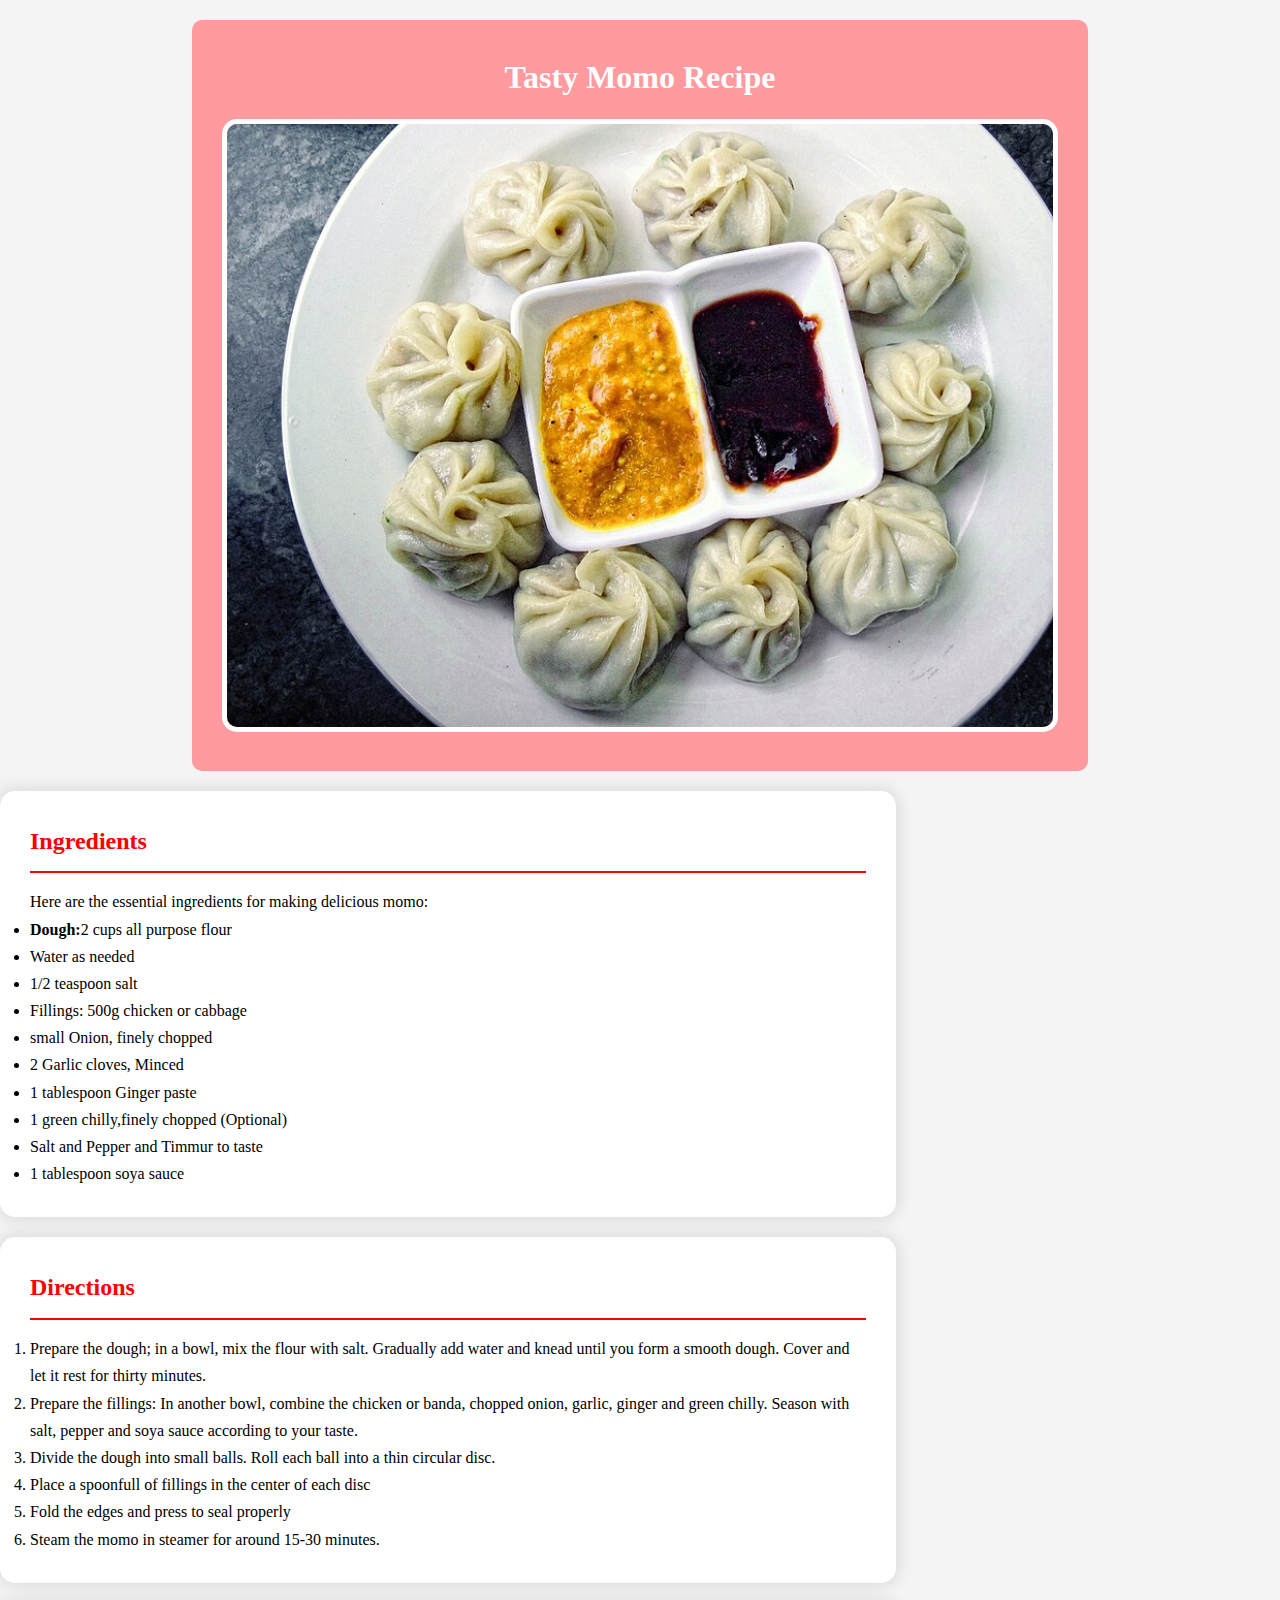
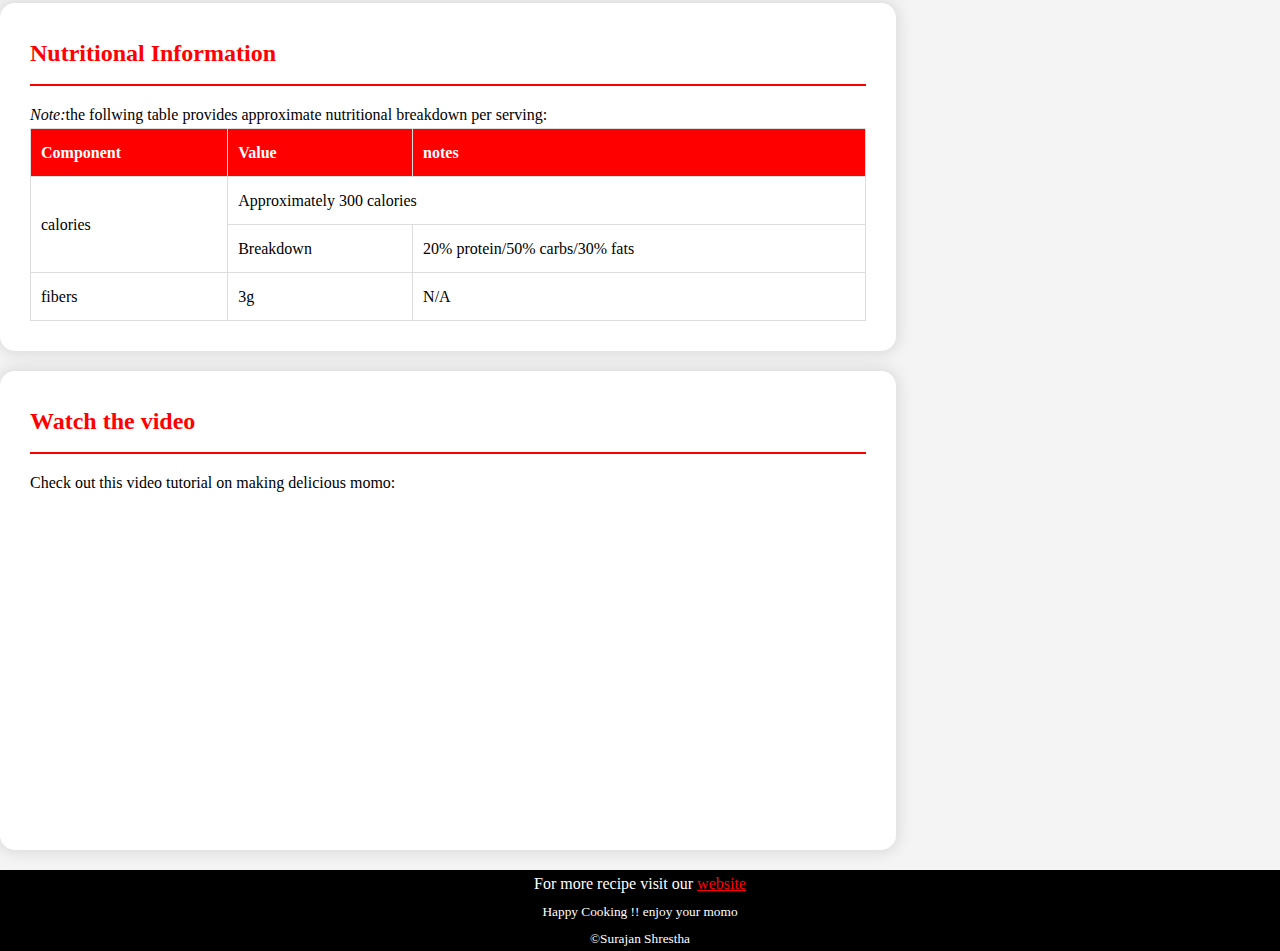
<file: Web_Technonogy/Lab_01/index.html>
<!DOCTYPE html>
<html lang="en">
<head>
    <meta charset="UTF-8">
    <meta name="viewport" content="width=device-width, initial-scale=1.0">
    <title>MOMO_recepie</title>
    <link rel="stylesheet" href="style.css">
</head>
<body>

    <header>
        <h1> Tasty Momo Recipe</h1>
        <img src="Momo_nepal.jpg" alt="" />
    </header>
    <section>
        <h2>Ingredients</h2>
        <p>
            Here are the essential ingredients for making delicious momo:
        </p>
        <ul>
            <li><strong>Dough:</strong>2 cups all purpose flour</li>
            <li>Water as needed</li>
            <li>1/2 teaspoon salt</li>
            <li>Fillings: 500g chicken or cabbage</li>
            <li>small Onion, finely chopped</li>
            <li>2 Garlic cloves, Minced</li>
            <li>1 tablespoon Ginger paste</li>
            <li>1 green chilly,finely chopped (Optional)</li>
            <li>Salt and Pepper and Timmur to taste</li>
            <li>1 tablespoon soya sauce</li>
        </ul>
    </section>
    <section>
        <h2>Directions</h2>
        <ol>
            <li>Prepare the dough; in a bowl, mix the flour with salt. Gradually add water and knead until you form a
                smooth dough. Cover and let it rest for thirty minutes.
            </li>
            <li>Prepare the fillings: In another bowl, combine the chicken or banda, chopped onion, garlic, ginger and
                green chilly. Season with salt, pepper and soya sauce according to your taste.</li>
            <li>Divide the dough into small balls. Roll each ball into a thin circular disc.</li>
            <li>Place a spoonfull of fillings in the center of each disc</li>
            <li>Fold the edges and press to seal properly</li>
            <li>Steam the momo in steamer for around 15-30 minutes.</li>
        </ol>
    </section>
    <section>
        <h2>Nutritional Information</h2>
        <p><em>Note:</em>the follwing table provides approximate nutritional breakdown per serving:</p>
        <table border="1">
            <thead>
                <tr>
                    <th>Component</th>
                    <th>Value</th>
                    <th>notes</th>
                </tr>
            </thead>
            <tbody>
                <tr>
                    <td rowspan="2">calories</td>
                    <td colspan="2">Approximately 300 calories</td>
                </tr>
                <tr>
                    <td>Breakdown</td>
                    <td>20% protein/50% carbs/30% fats</td>
                </tr>
                <tr>
                    <td>fibers</td>
                    <td>3g</td>
                    <td>N/A</td>
                </tr>
            </tbody>
        </table>
    </section>
    <section>
        <h2>Watch the video</h2>
        <p>Check out this video tutorial on making delicious momo:</p>
        <iframe width="500" height="315" src="https://www.youtube.com/embed/wXK1FtzvhFk?si=ANEE7KKOMz171qMI"
            title="YouTube video player" frameborder="0"
            allow="accelerometer; autoplay; clipboard-write; encrypted-media; gyroscope; picture-in-picture; web-share"
            referrerpolicy="strict-origin-when-cross-origin" allowfullscreen></iframe>
    </section>
    <footer>
        <p>For more recipe visit our <a href="#" target="_blank">website</a></p>
        <p><small>Happy Cooking !! enjoy your momo</small></p>
        <p><small>&copy;Surajan Shrestha</small></p>

    </footer>


</body>
</html>
</file>
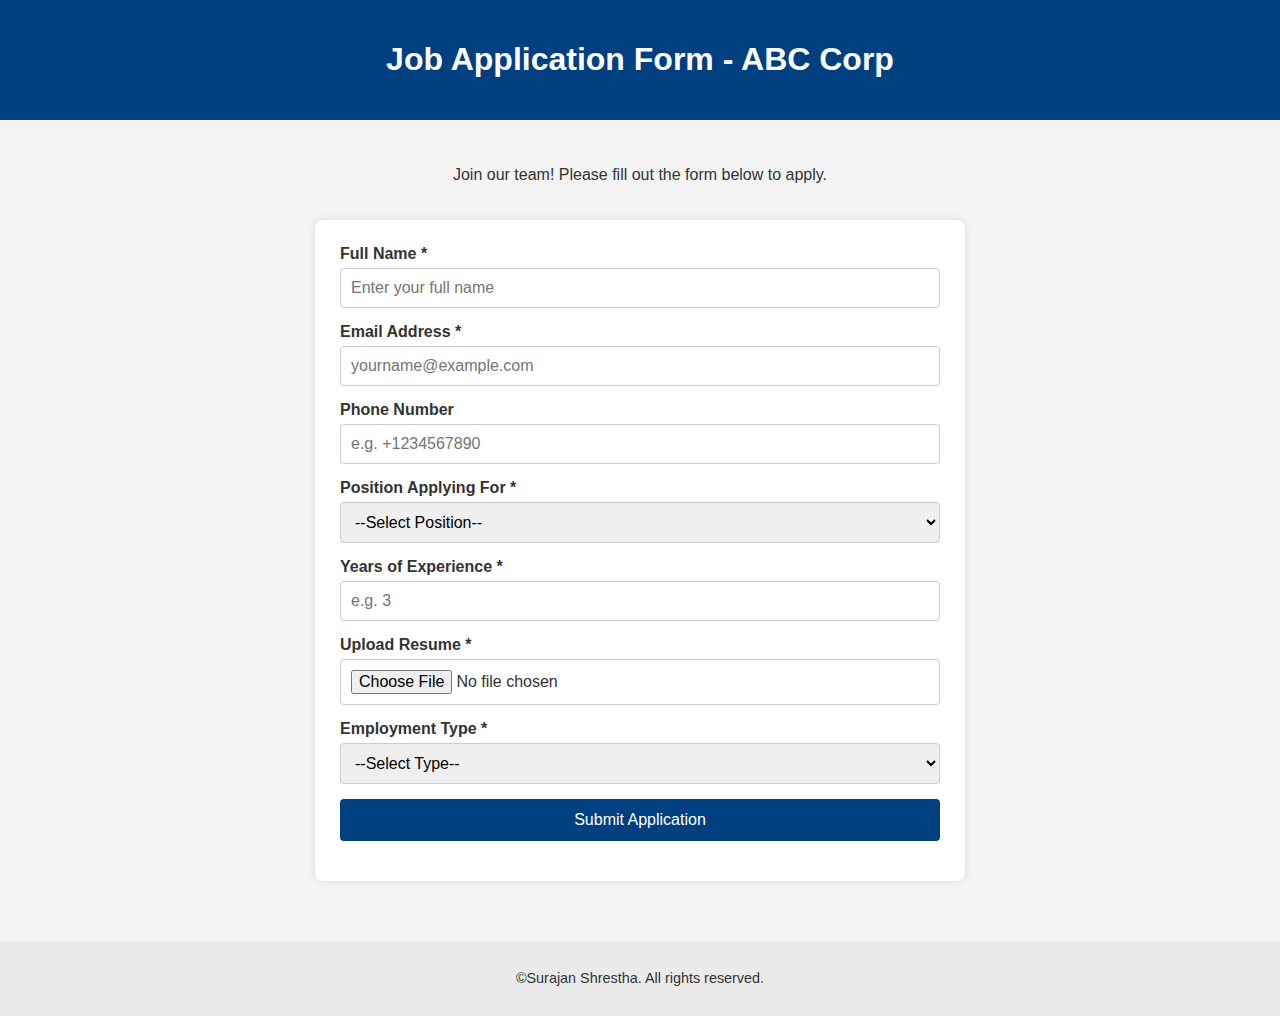
<file: Web_Technonogy/Lab_02/index.html>
<!DOCTYPE html>
<html lang="en">
<head>
  <meta charset="UTF-8" />
  <meta name="viewport" content="width=device-width, initial-scale=1.0" />
  <title>Job Application Form - ABC Corp</title>
  <link rel="stylesheet" href="style.css" />
</head>
<body>
  <header>
    <h1>Job Application Form - ABC Corp</h1>
  </header>

  <main>
    <section class="intro">
      <p>Join our team! Please fill out the form below to apply.</p>
    </section>

    <form action="#" method="POST" enctype="multipart/form-data">
      <div class="form-group">
        <label for="fullName">Full Name *</label>
        <input type="text" id="fullName" name="fullName" required placeholder="Enter your full name" />
      </div>

      <div class="form-group">
        <label for="email">Email Address *</label>
        <input type="email" id="email" name="email" required placeholder="yourname@example.com" />
      </div>

      <div class="form-group">
        <label for="phone">Phone Number</label>
        <input type="tel" id="phone" name="phone" placeholder="e.g. +1234567890" />
      </div>

      <div class="form-group">
        <label for="position">Position Applying For *</label>
        <select id="position" name="position" required>
          <option value="">--Select Position--</option>
          <option value="software-engineer">Software Engineer</option>
          <option value="marketing-specialist">Marketing Specialist</option>
          <option value="customer-support">Customer Support</option>
        </select>
      </div>

      <div class="form-group">
        <label for="experience">Years of Experience *</label>
        <input type="number" id="experience" name="experience" required min="0" placeholder="e.g. 3" />
      </div>

      <div class="form-group">
        <label for="resume">Upload Resume *</label>
        <input type="file" id="resume" name="resume" required accept=".pdf, .docx" />
      </div>

      <div class="form-group">
        <label for="employment-type">Employment Type *</label>
        <select id="employment-type" name="employmentType" required>
          <option value="">--Select Type--</option>
          <option value="fulltime">Full Time</option>
          <option value="parttime">Part Time</option>
        </select>
      </div>

      <div class="form-group">
        <button type="submit">Submit Application</button>
      </div>
    </form>
  </main>

  <footer>
    <p>&copy;Surajan Shrestha. All rights reserved.</p>
  </footer>
</body>
</html>
</file>
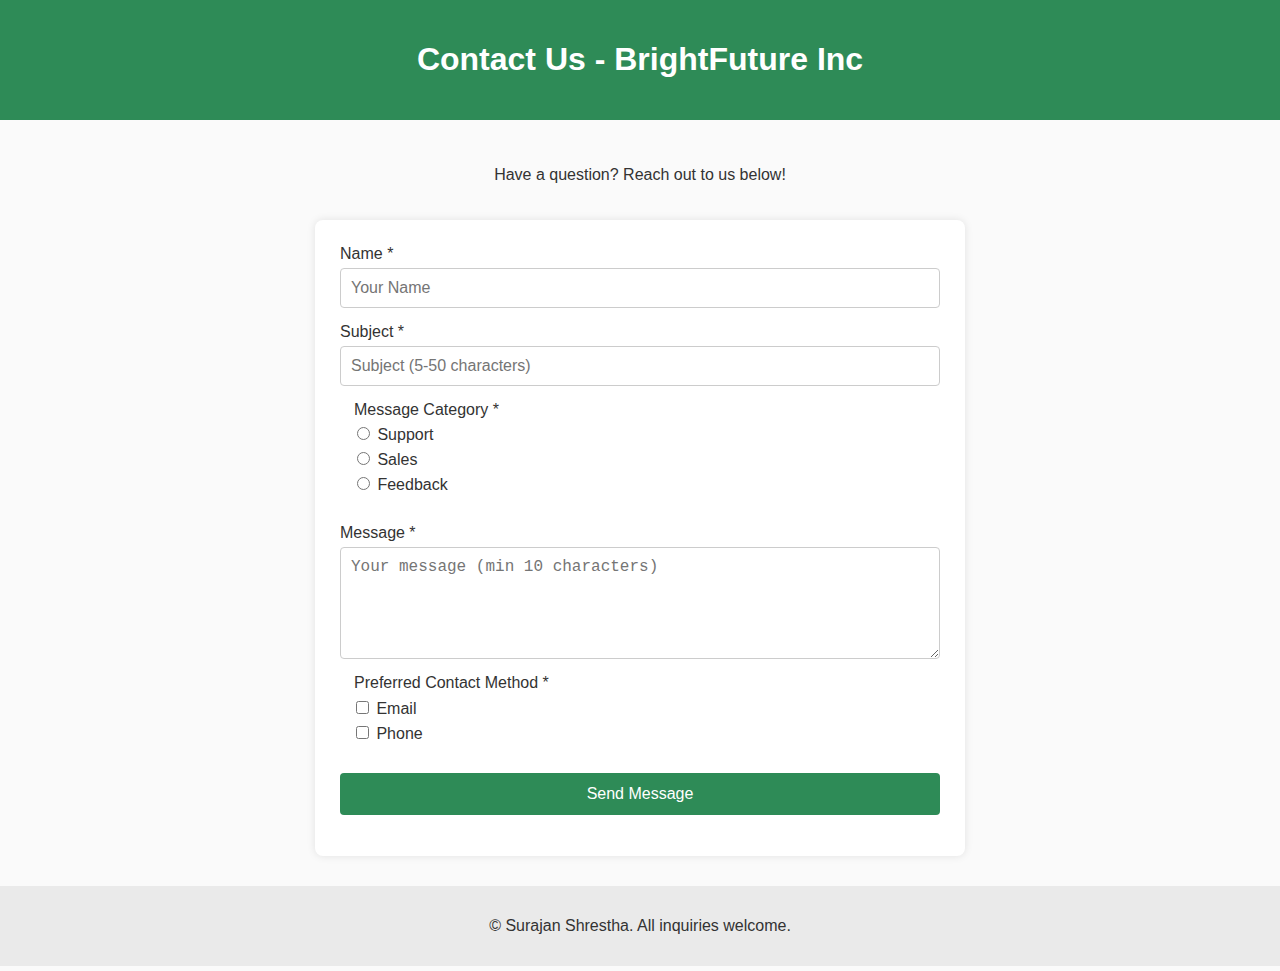
<file: Web_Technonogy/Lab_03/index.html>
<!DOCTYPE html>
<html lang="en">
<head>
  <meta charset="UTF-8" />
  <meta name="viewport" content="width=device-width, initial-scale=1.0" />
  <title>Contact Us - BrightFuture Inc</title>
  <link rel="stylesheet" href="style.css" />
</head>
<body>
  <header>
    <h1>Contact Us - BrightFuture Inc</h1>
  </header>

  <main>
    <section class="intro">
      <p>Have a question? Reach out to us below!</p>
    </section>

    <form id="contactForm" novalidate>
      <div class="form-group">
        <label for="name">Name *</label>
        <input type="text" id="name" name="name" required placeholder="Your Name" />
      </div>

      <div class="form-group">
        <label for="subject">Subject *</label>
        <input type="text" id="subject" name="subject" required placeholder="Subject (5-50 characters)" />
      </div>

      <fieldset class="form-group">
        <legend>Message Category *</legend>
        <label><input type="radio" name="category" value="Support" /> Support</label>
        <label><input type="radio" name="category" value="Sales" /> Sales</label>
        <label><input type="radio" name="category" value="Feedback" /> Feedback</label>
      </fieldset>

      <div class="form-group">
        <label for="message">Message *</label>
        <textarea id="message" name="message" rows="5" required placeholder="Your message (min 10 characters)"></textarea>
      </div>

      <fieldset class="form-group">
        <legend>Preferred Contact Method *</legend>
        <label><input type="checkbox" name="contactMethod" value="Email" /> Email</label>
        <label><input type="checkbox" name="contactMethod" value="Phone" /> Phone</label>
      </fieldset>

      <div class="form-group">
        <button type="submit">Send Message</button>
      </div>

      <p id="feedback" class="feedback"></p>
    </form>
  </main>

  <footer>
    <p>© Surajan Shrestha. All inquiries welcome.</p>
  </footer>

  <script src="script.js"></script>
</body>
</html>
</file>
<file: Web_Technonogy/Lab_01/style.css>
* {
    margin: 0;
    padding: 0;
    box-sizing: border-box;
}

body {
    font-family: "helvetica Neue";
    background-color: #f4f4f4;
    line-height: 1.7;
}

header {
    background-color: #ff9a9e;
    margin: 0 auto;
    border-radius: 10px;
    padding: 20px 40px;
    text-align: center;
    max-width: 70%;
    margin-top: 20px;
    margin-bottom: 20px;
    padding: 30px;
}

header h1 {
    color: white;
    margin-bottom: 15px;
    text-align: center;
}

header img {
    border: 5px solid #fff;
    border-radius: 15px;
    width: 100%;
}

section {
    max-width: 70%;
    margin: 0, auto;
    background-color: #fff;
    margin-top: 20px;
    margin-bottom: 20px;
    padding: 30px;
    border-radius: 15px;
    box-shadow: 0px 0px 15px 3px rgba(0, 0, 0, 0.1);

}

section h2 {
    color: red;
    border-bottom: 2px solid red;
    padding-bottom: 10px;
    margin-bottom: 15px;
}

table {
    width: 100%;
    border: 0;
    border-collapse: collapse;

}

thead {
    background-color: red;
    color: #fff;
}

td,
th {
    border: 1px solid #ddd;
    padding: 10px;
    text-align: left;
}

iframe {}

footer {
    background-color: black;
    text-align: center;
    color: white;

}

footer a {
    color: red;

}
</file>
<file: Web_Technonogy/Lab_02/style.css>
/* Base styles */
body {
    font-family: Arial, sans-serif;
    background-color: #f4f4f4;
    margin: 0;
    padding: 0;
    color: #333;
  }
  
  /* Header */
  header {
    background-color: #004080;
    color: white;
    text-align: center;
    padding: 20px 0;
  }
  
  /* Main content */
  main {
    display: flex;
    flex-direction: column;
    align-items: center;
    padding: 30px 15px;
  }
  
  .intro {
    margin-bottom: 20px;
    text-align: center;
  }
  
  /* Form */
  form {
    background-color: white;
    padding: 25px;
    border-radius: 8px;
    box-shadow: 0 0 8px rgba(0, 0, 0, 0.1);
    max-width: 600px;
    width: 100%;
  }
  
  .form-group {
    margin-bottom: 15px;
    display: flex;
    flex-direction: column;
  }
  
  label {
    font-weight: bold;
    margin-bottom: 5px;
  }
  
  input[type="text"],
  input[type="email"],
  input[type="tel"],
  input[type="number"],
  input[type="file"],
  select {
    padding: 10px;
    font-size: 1rem;
    border: 1px solid #ccc;
    border-radius: 4px;
  }
  
  button {
    background-color: #004080;
    color: white;
    padding: 12px;
    font-size: 1rem;
    border: none;
    border-radius: 4px;
    cursor: pointer;
    transition: background-color 0.3s;
  }
  
  button:hover {
    background-color: #0066cc;
  }
  
  /* Footer */
  footer {
    text-align: center;
    background-color: #eaeaea;
    padding: 15px;
    font-size: 0.9rem;
    margin-top: 30px;
  }
</file>
<file: Web_Technonogy/Lab_03/style.css>
body {
    font-family: Arial, sans-serif;
    background-color: #fafafa;
    color: #333;
    margin: 0;
    padding: 0;
  }
  
  header {
    background-color: #2e8b57;
    color: white;
    text-align: center;
    padding: 20px 0;
  }
  
  main {
    display: flex;
    flex-direction: column;
    align-items: center;
    padding: 30px 15px;
  }
  
  .intro {
    margin-bottom: 20px;
    text-align: center;
  }
  
  form {
    background-color: white;
    max-width: 600px;
    width: 100%;
    padding: 25px;
    box-shadow: 0 0 8px rgba(0, 0, 0, 0.1);
    border-radius: 8px;
  }
  
  .form-group {
    margin-bottom: 15px;
    display: flex;
    flex-direction: column;
  }
  
  label {
    margin-bottom: 5px;
  }
  
  input[type="text"],
  textarea {
    padding: 10px;
    font-size: 1rem;
    border: 1px solid #ccc;
    border-radius: 4px;
  }
  
  textarea {
    resize: vertical;
  }
  
  fieldset {
    border: none;
    margin: 10px 0;
  }
  
  button {
    background-color: #2e8b57;
    color: white;
    padding: 12px;
    font-size: 1rem;
    border: none;
    border-radius: 4px;
    cursor: pointer;
    transition: transform 0.2s, background-color 0.3s;
  }
  
  button:hover {
    transform: scale(1.03);
    background-color: #246b45;
  }
  
  .feedback {
    color: red;
    font-weight: bold;
    margin-top: 10px;
  }
  
  .invalid {
    border: 1px solid red;
  }
  
  footer {
    text-align: center;
    padding: 15px;
    background-color: #eaeaea;
  }
</file>
